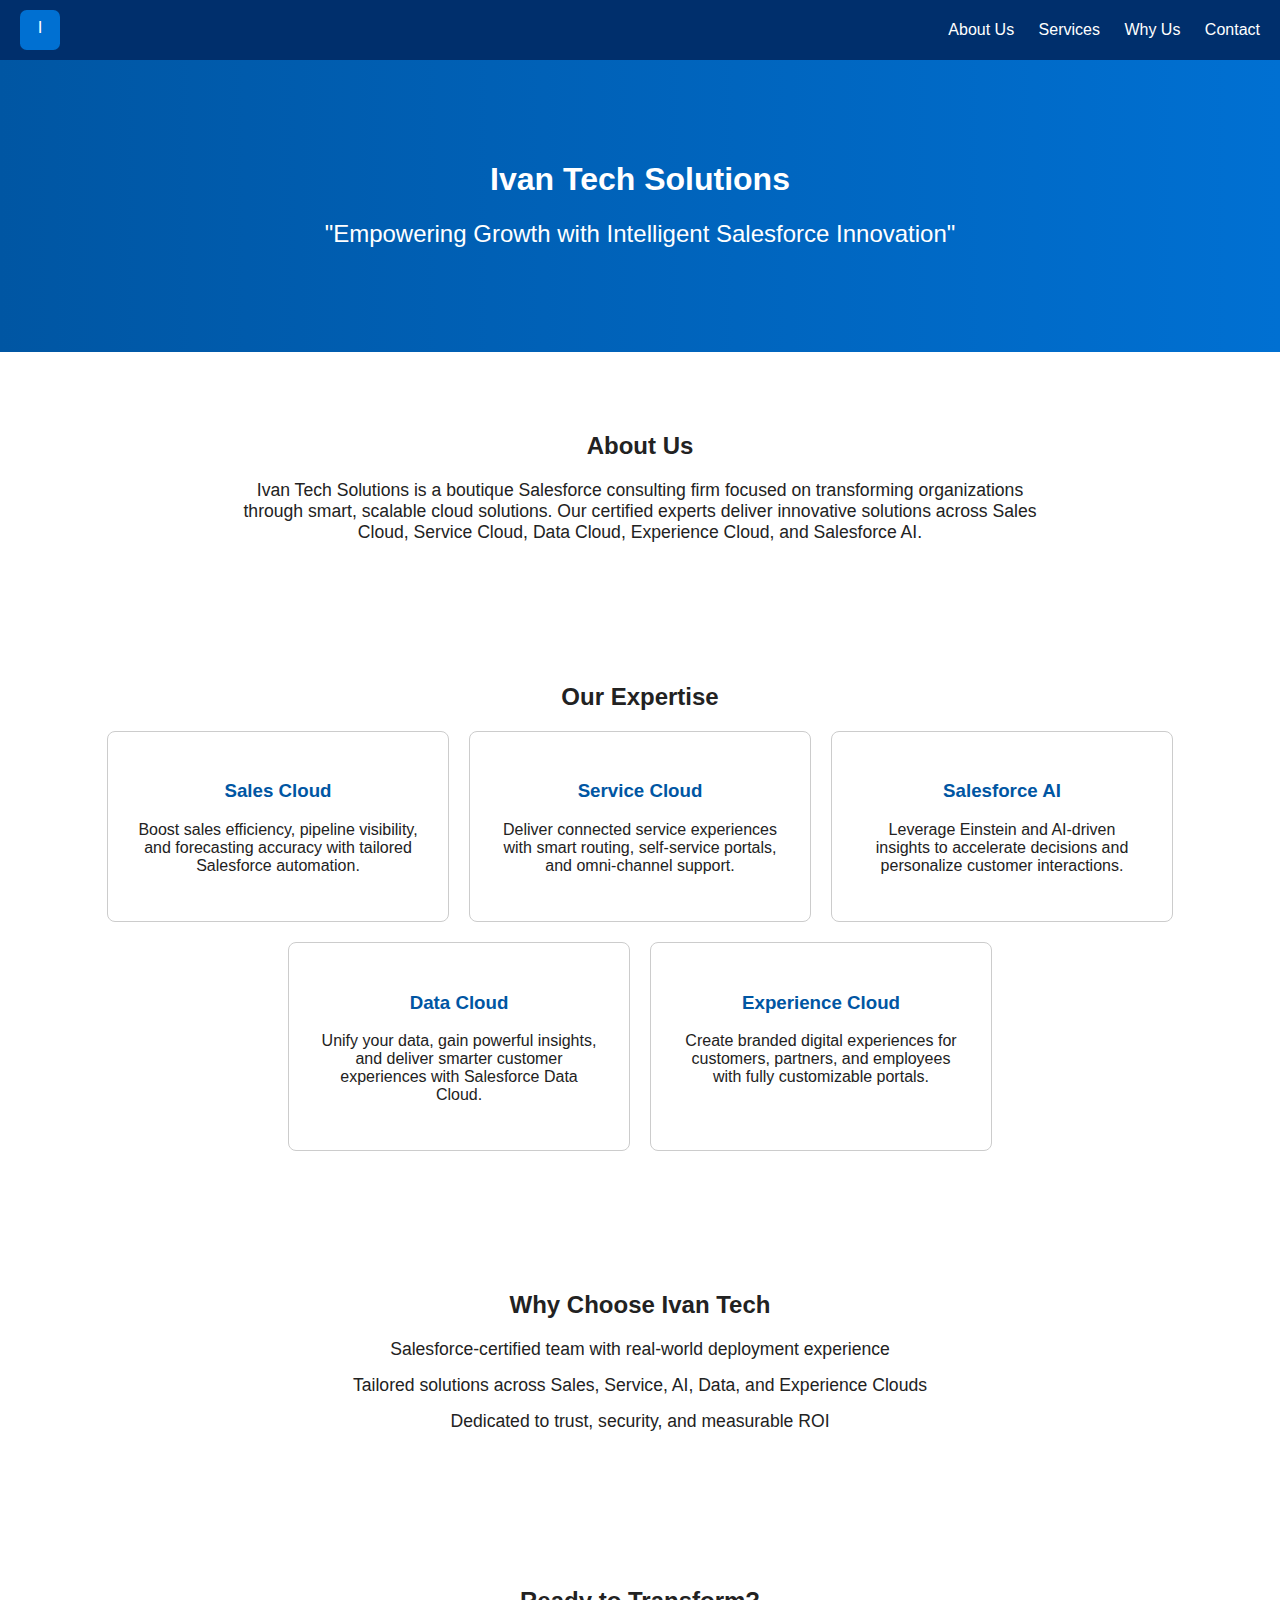
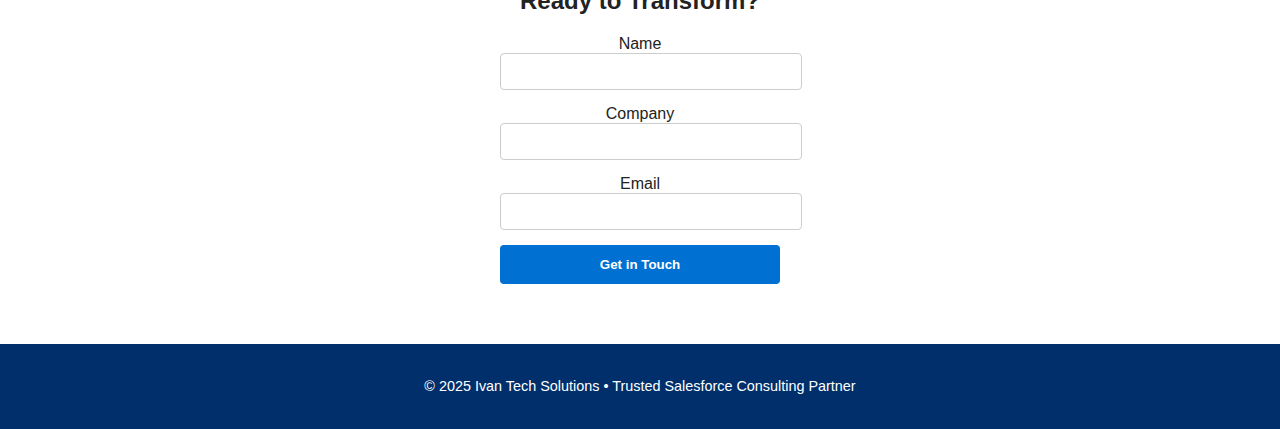
<file: index.html>
<!DOCTYPE html>
<html lang="en">
<head>
  <meta charset="UTF-8" />
  <meta name="viewport" content="width=device-width, initial-scale=1.0"/>
  <title>Ivan Tech Solutions</title>
  <link rel="stylesheet" href="styles.css" />
</head>
<body>
  <header>
    <img src="ivanTechLogo.svg" alt="Ivan Tech Solutions logo" class="nav-logo"/>
    <nav>
      <a href="#about">About Us</a>
      <a href="#services">Services</a>
      <a href="#why">Why Us</a>
      <a href="#contact">Contact</a>
    </nav>
  </header>

  <section class="hero">
    <h1>Ivan Tech Solutions</h1>
    <p class="slogan">"Empowering Growth with Intelligent Salesforce Innovation"</p>
  </section>

  <section id="about" class="about">
    <h2>About Us</h2>
    <p>Ivan Tech Solutions is a boutique Salesforce consulting firm focused on transforming organizations through smart, scalable cloud solutions. Our certified experts deliver innovative solutions across Sales Cloud, Service Cloud, Data Cloud, Experience Cloud, and Salesforce AI.</p>
  </section>

  <section id="services" class="services">
    <h2>Our Expertise</h2>
    <div class="tiles">
      <div class="tile">
        <h3>Sales Cloud</h3>
        <p>Boost sales efficiency, pipeline visibility, and forecasting accuracy with tailored Salesforce automation.</p>
      </div>
      <div class="tile">
        <h3>Service Cloud</h3>
        <p>Deliver connected service experiences with smart routing, self-service portals, and omni-channel support.</p>
      </div>
      <div class="tile">
        <h3>Salesforce AI</h3>
        <p>Leverage Einstein and AI-driven insights to accelerate decisions and personalize customer interactions.</p>
      </div>
      <div class="tile">
        <h3>Data Cloud</h3>
        <p>Unify your data, gain powerful insights, and deliver smarter customer experiences with Salesforce Data Cloud.</p>
      </div>
      <div class="tile">
        <h3>Experience Cloud</h3>
        <p>Create branded digital experiences for customers, partners, and employees with fully customizable portals.</p>
      </div>
    </div>
  </section>

  <section id="why" class="why-us">
    <h2>Why Choose Ivan Tech</h2>
    <ul>
      <li>Salesforce-certified team with real-world deployment experience</li>
      <li>Tailored solutions across Sales, Service, AI, Data, and Experience Clouds</li>
      <li>Dedicated to trust, security, and measurable ROI</li>
    </ul>
  </section>

  <section id="contact" class="contact">
    <h2>Ready to Transform?</h2>
    <form action="https://formspree.io/f/https://formspree.io/f/xqalgzbv" method="POST">
  <label>Name<input type="text" name="name" required></label>
  <label>Company<input type="text" name="company"></label>
  <label>Email<input type="email" name="email" required></label>
  
  <input type="hidden" name="_subject" value="Ivan Tech Site - New Inquiry">
  <input type="text" name="_gotcha" style="display:none">
  
  <button type="submit">Get in Touch</button>
</form>

  </section>

  <footer>
    <p>© 2025 Ivan Tech Solutions • Trusted Salesforce Consulting Partner</p>
  </footer>
</body>
</html>
</file>
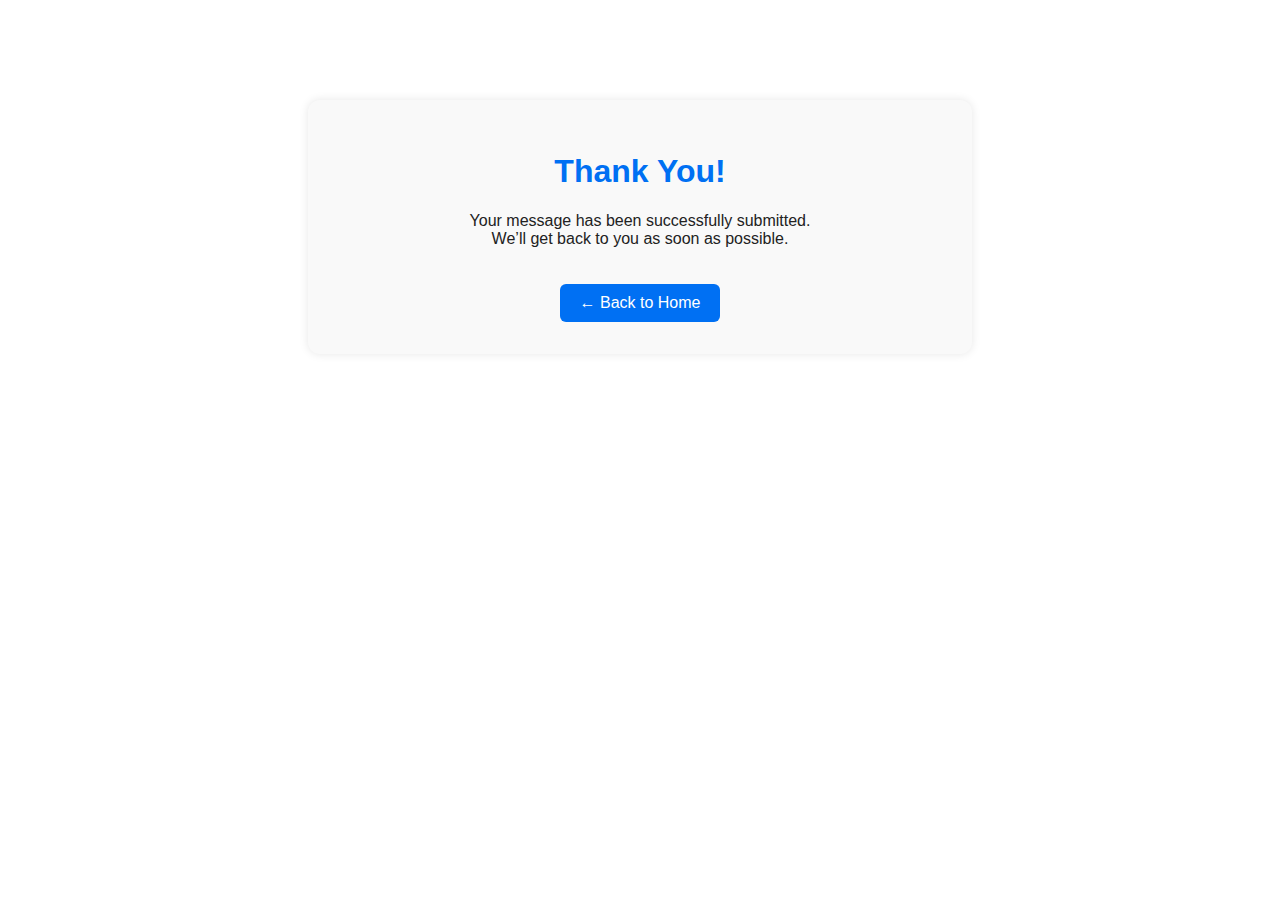
<file: thank-you.html>
<!DOCTYPE html>
<html lang="en">
<head>
  <meta charset="UTF-8" />
  <meta name="viewport" content="width=device-width, initial-scale=1.0"/>
  <title>Thank You - Ivan Tech Solutions</title>
  <link rel="stylesheet" href="styles.css" />
  <style>
    .thank-you {
      max-width: 600px;
      margin: 100px auto;
      text-align: center;
      padding: 2rem;
      background-color: #f9f9f9;
      border-radius: 12px;
      box-shadow: 0 0 10px rgba(0,0,0,0.1);
    }
    .thank-you h1 {
      color: #0070f3;
    }
    .thank-you a {
      display: inline-block;
      margin-top: 20px;
      text-decoration: none;
      background-color: #0070f3;
      color: white;
      padding: 10px 20px;
      border-radius: 6px;
    }
  </style>
</head>
<body>
  <div class="thank-you">
    <h1>Thank You!</h1>
    <p>Your message has been successfully submitted.<br>
    We’ll get back to you as soon as possible.</p>
    <a href="index.html">← Back to Home</a>
  </div>
</body>
</html>
</file>
<file: styles.css>
body {
  font-family: 'Segoe UI', sans-serif;
  margin: 0;
  padding: 0;
  background: #ffffff;
  color: #222;
}

header {
  background: #002f6c;
  padding: 10px 20px;
  display: flex;
  align-items: center;
  justify-content: space-between;
}
.nav-logo {
  height: 40px;
}
nav a {
  color: #fff;
  margin-left: 20px;
  text-decoration: none;
  font-weight: 500;
  transition: color 0.3s;
}
nav a:hover {
  color: #1abc9c;
}

.hero {
  background: linear-gradient(to right, #0056a3, #0070d2);
  text-align: center;
  color: white;
  padding: 80px 20px;
}
.slogan {
  font-size: 1.5rem;
  margin-top: 10px;
}

.about, .services, .why-us, .contact {
  padding: 60px 20px;
  text-align: center;
}
.about p {
  max-width: 800px;
  margin: auto;
  font-size: 1.1rem;
}

.tiles {
  display: flex;
  justify-content: center;
  flex-wrap: wrap;
  gap: 20px;
}
.tile {
  background: white;
  padding: 30px;
  border-radius: 8px;
  width: 280px;
  transition: transform 0.3s, box-shadow 0.3s;
  border: 1px solid #ccc;
}
.tile:hover {
  transform: translateY(-5px);
  box-shadow: 0 8px 16px rgba(0,0,0,0.15);
}
.tile h3 {
  color: #0056a3;
}

.why-us ul {
  list-style: none;
  padding: 0;
  max-width: 600px;
  margin: auto;
}
.why-us li {
  margin: 15px 0;
  font-size: 1.1rem;
}

.contact form {
  display: inline-grid;
  gap: 15px;
  width: 280px;
}
.contact input {
  padding: 10px;
  width: 100%;
  border: 1px solid #ccc;
  border-radius: 4px;
}
.contact button {
  padding: 12px 20px;
  background: #0070d2;
  color: white;
  border: none;
  border-radius: 4px;
  cursor: pointer;
  font-weight: bold;
  transition: background 0.3s;
}
.contact button:hover {
  background: #0056a3;
}

footer {
  background: #002f6c;
  color: white;
  text-align: center;
  padding: 20px;
  font-size: 0.9rem;
}
</file>
